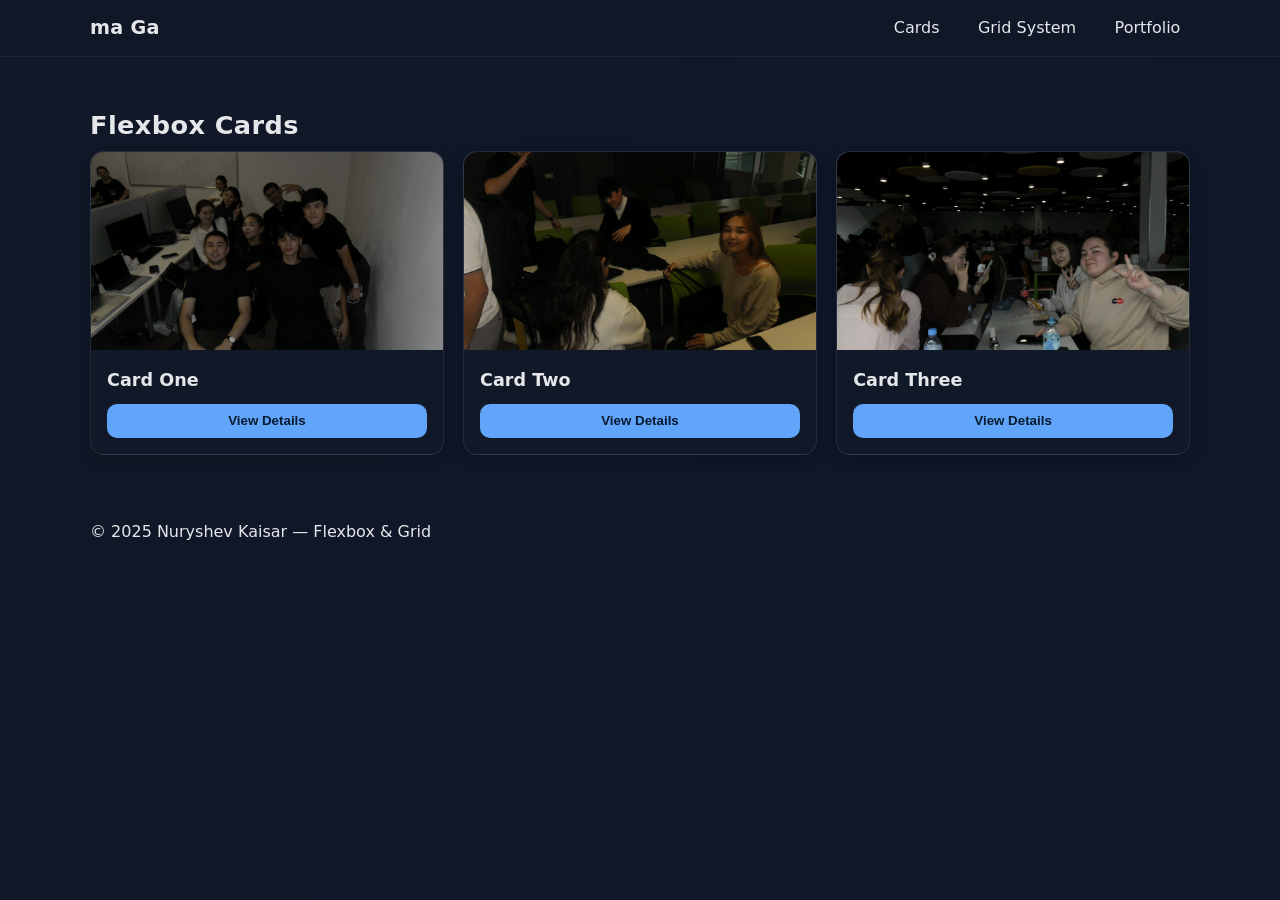
<file: index.html>
<!DOCTYPE html>
<html lang="en">

<head>
  <meta charset="UTF-8" />
  <meta name="viewport" content="width=device-width, initial-scale=1" />
  <title>Flexbox Portfolio</title>
  <link rel="stylesheet" href="style.css">
</head>

<body>
  <header class="site-header">
    <div class="container nav-container">
      <a class="logo" href="#home">ma Ga</a>
      <nav class="main-nav" aria-label="Primary">
        <ul class="nav-list">
          <li><a href="#">Cards</a></li>
          <li><a href="part2.html">Grid System</a></li>
          <li><a href="part3.html">Portfolio</a></li>
        </ul>
      </nav>
    </div>
  </header>

  <main id="home">
    <section id="cards" class="section">
      <div class="container">
        <h2 class="section-title">Flexbox Cards</h2>

        <div class="cards">
          <article class="card">
            <div class="card-media">
              <img src="SAM_0379.JPG" alt="Project preview 1" />
            </div>
            <div class="card-content">
              <h3 class="card-title">Card One</h3>
              <button class="btn">View Details</button>
            </div>
          </article>

          <article class="card">
            <div class="card-media">
              <img src="samm.jpg" alt="Project preview 2" />
            </div>
            <div class="card-content">
              <h3 class="card-title">Card Two</h3>
              <button class="btn">View Details</button>
            </div>
          </article>

          <article class="card">
            <div class="card-media">
              <img src="SAM_0485.JPG" alt="Project preview 3" />
            </div>
            <div class="card-content">
              <h3 class="card-title">Card Three</h3>
              <button class="btn">View Details</button>
            </div>
          </article>
        </div>
      </div>
    </section>

  <footer class="site-footer">
    <div class="container footer-container">
      <p>&copy; 2025 Nuryshev Kaisar — Flexbox & Grid </p>
    </div>
  </footer>
</body>

</html>
</file>
<file: style.css>
*,
*::before,
*::after {
  box-sizing: border-box;
}

:root {
  --bg: #0f172a;
  --bg-soft: #111827;
  --card: #1f2937;
  --text: #e5e7eb;
  --muted: #9ca3af;
  --primary: #60a5fa;
  --accent: #34d399;
  --danger: #f87171;
  --shadow: 0 10px 20px rgba(0, 0, 0, 0.3);
  --radius: 14px;
  --radius-sm: 10px;
  --gap: 1.2rem;
  --gap-lg: 2rem;
  --container: min(1100px, 90vw);
}

html,
body {
  margin: 0;
  padding: 0;
  background: linear-gradient(135deg, var(--bg-soft), var(--bg));
  color: var(--text);
  font-family: system-ui, -apple-system, Segoe UI, Roboto, Ubuntu, "Helvetica Neue", Arial, "Noto Sans", "Apple Color Emoji", "Segoe UI Emoji";
  line-height: 1.6;
}

.container {
  width: var(--container);
  margin-inline: auto;
}

.section {
  padding: 3rem 0;
}

.section-title {
  margin: 0 0 0.3rem 0;
  font-size: clamp(1.6rem, 2vw, 2rem);
  letter-spacing: 0.4px;
}

.section-subtitle {
  margin: 0 0 1.5rem 0;
  color: var(--muted);
}

.btn {
  appearance: none;
  border: none;
  background: var(--primary);
  color: #071a2f;
  padding: 0.6rem 1rem;
  border-radius: var(--radius-sm);
  font-weight: 600;
  transition: transform 180ms ease, box-shadow 180ms ease, background 180ms ease;
  cursor: pointer;
}

.btn:hover {
  transform: translateY(-2px);
  box-shadow: var(--shadow);
}

.site-header {
  position: sticky;
  top: 0;
  z-index: 50;
  background: rgba(17, 24, 39, 0.8);
  backdrop-filter: blur(8px);
  border-bottom: 1px solid rgba(255, 255, 255, 0.06);
}

.nav-container {
  display: flex;
  align-items: center;
  justify-content: space-between;
  padding: 0.8rem 0;
}

.logo {
  color: var(--text);
  text-decoration: none;
  font-weight: 800;
  font-size: 1.2rem;
  letter-spacing: 0.3px;
}

.main-nav .nav-list {
  list-style: none;
  display: flex;
  gap: 1.2rem;
  margin: 0;
  padding: 0;
}

.nav-list a {
  text-decoration: none;
  color: var(--text);
  padding: 0.4rem 0.6rem;
  border-radius: 8px;
  transition: background 160ms ease, color 160ms ease, transform 160ms ease;
}

.nav-list a:hover {
  background: rgba(255, 255, 255, 0.08);
  color: #fff;
  transform: translateY(-1px);
}

.cards {
  display: flex;
  gap: var(--gap);
  align-items: stretch;
  flex-wrap: wrap;
}

.card {
  flex: 1 1 300px;
  background: linear-gradient(180deg, #1f2937, #111827 60%);
  border: 1px solid rgba(255, 255, 255, 0.08);
  border-radius: var(--radius);
  box-shadow: 0 4px 16px rgba(0, 0, 0, 0.25);
  overflow: hidden;
  transition: transform 180ms ease, box-shadow 180ms ease, border-color 180ms ease;
  display: flex;
  flex-direction: column;
}

.card:hover {
  transform: translateY(-4px);
  box-shadow: 0 14px 28px rgba(0, 0, 0, 0.35);
  border-color: rgba(96, 165, 250, 0.35);
}

.card-media img {
  width: 100%;
  aspect-ratio: 16 / 9;
  object-fit: cover;
  display: block;
}

.card-content {
  display: flex;
  flex-direction: column;
  gap: 0.6rem;
  padding: 1rem;
  flex: 1;
}

.card-title {
  margin: 0;
  font-size: 1.1rem;
}

.card-text {
  margin: 0;
  color: var(--muted);
}

@media (max-width: 720px) {
  .main-nav .nav-list {
    gap: 0.6rem;
  }
}
</file>
